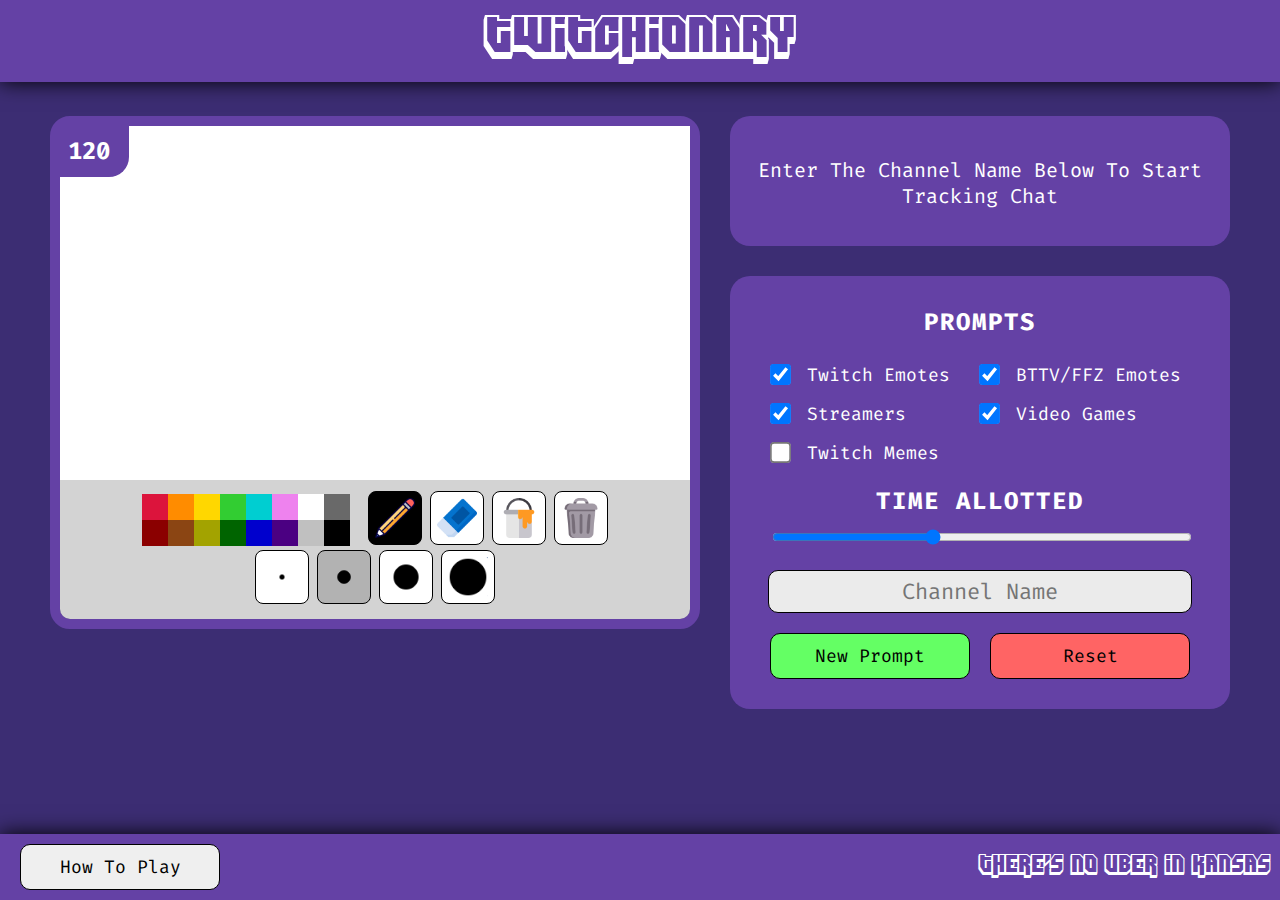
<file: index.html>
<!DOCTYPE html>

<html>
	<head>
		<title>Twitchionary</title>
		<meta charset="UTF-8">
		<meta name="viewport" content="width=device-width, initial-scale=1">
		<link rel="icon" href="assets/pencil.png">
		<link rel="stylesheet" type="text/css" href="css/style.css">
		<link href="https://fonts.googleapis.com/css2?family=Fira+Code&display=swap" rel="stylesheet">
	</head>
	<body>
		<header>Twitchionary</header>
		<div class="main-center">
			<div id="main-container">
				<div id="drawing-parent">
					<div id="drawing-container">
						<div id="timer-container"></div>
						<canvas id="canvas"></canvas>
					</div>
					<div id="tools-container">
						<div id="colors-container">
							<div>
								<button class="color-button" id="color1-button" onclick="changeColor(this.id)" type=button></button>
								<button class="color-button" id="color2-button" onclick="changeColor(this.id)" type=button></button>
								<button class="color-button" id="color3-button" onclick="changeColor(this.id)" type=button></button>
								<button class="color-button" id="color4-button" onclick="changeColor(this.id)" type=button></button>
								<button class="color-button" id="color5-button" onclick="changeColor(this.id)" type=button></button>
								<button class="color-button" id="color6-button" onclick="changeColor(this.id)" type=button></button>
								<button class="color-button" id="color7-button" onclick="changeColor(this.id)" type=button></button>
								<button class="color-button" id="color8-button" onclick="changeColor(this.id)" type=button></button>
							</div>
							<div>
								<button class="color-button" id="color9-button" onclick="changeColor(this.id)" type=button></button>
								<button class="color-button" id="color10-button" onclick="changeColor(this.id)" type=button></button>
								<button class="color-button" id="color11-button" onclick="changeColor(this.id)" type=button></button>
								<button class="color-button" id="color12-button" onclick="changeColor(this.id)" type=button></button>
								<button class="color-button" id="color13-button" onclick="changeColor(this.id)" type=button></button>
								<button class="color-button" id="color14-button" onclick="changeColor(this.id)" type=button></button>
								<button class="color-button" id="color15-button" onclick="changeColor(this.id)" type=button></button>
								<button class="color-button" id="color16-button" onclick="changeColor(this.id)" type=button></button>
							</div>
						</div>
						<div id="drawing-tool-container">
							<input type="image" id="pencil-tool" class="drawing-tool" onclick="changeTool(this.id)" src="./assets/pencil.png">
							<input type="image" id="eraser-tool" class="drawing-tool" onclick="changeTool(this.id)" src="./assets/eraser.png">
							<input type="image" id="bucket-tool" class="drawing-tool" onclick="changeTool(this.id)" src="./assets/bucket.png">
							<input type="image" id="garbage-tool" onclick="clearCanvas()" src="./assets/garbage.png">
						</div>
						<div id="tool-size-container">
							<input type="image" class="drawing-tool tool-size" id="size0" onclick="changeStrokeWidth(this.id)" src="./assets/size1.png">
							<input type="image" class="drawing-tool tool-size" id="size1" onclick="changeStrokeWidth(this.id)" src="./assets/size2.png">
							<input type="image" class="drawing-tool tool-size" id="size2" onclick="changeStrokeWidth(this.id)" src="./assets/size3.png">
							<input type="image" class="drawing-tool tool-size" id="size3" onclick="changeStrokeWidth(this.id)" src="./assets/size4.png">
						</div>
					</div>
				</div>
				<div id="side-panel">
					<div id="message-container">
						<p id="user-name"></p>
						<p id="user-message">Enter The Channel Name Below To Start Tracking Chat</p>
					</div>
					<div id="options-container">
						<h1>Prompts</h1>
						<div id="options-grid">
							<div class="grid-item">
								<label><input type="checkbox" id="twitch-emotes" onclick="updatePromptPool(this.id)" checked>Twitch Emotes</label>
							</div>
							<div class="grid-item">
								<label><input type="checkbox" id="bttv-ffz-emotes" onclick="updatePromptPool(this.id)" checked>BTTV/FFZ Emotes</label>
							</div>
							<div class="grid-item">
								<label><input type="checkbox" id="streamers" onclick="updatePromptPool(this.id)" checked>Streamers</label>
							</div>
							<div class="grid-item">
								<label><input type="checkbox" id="video-games" onclick="updatePromptPool(this.id)" checked>Video Games</label>
							</div>
							<div class="grid-item">
								<label><input type="checkbox" id="twitch-memes" onclick="updatePromptPool(this.id)">Twitch Memes</label>
							</div>
						</div>
						<div id="time-container">
							<h1>Time Allotted</h1>
							<input type="range" min="10" max="300" value="120" class="slider" id="time-slider" onchange="updateInitialTime()">
						</div>
						<input type="text" id="channel-textfield" name="channelname" placeholder="Channel Name">
						<div id="options-button-container">
							<button class="options-button" id="new-prompt-button" onclick="promptPopup()" type="button">New Prompt</button>
							<button class="options-button" id="reset-button" onclick="resetGame()" type="button">Reset</button>
						</div>
					</div>
				</div>
			</div>
		</div>
		<footer>
			<button id="htp-button">How To Play</button>
			<p>There's No Uber in Kansas</p>
		</footer>

		<!-- HOW TO PLAY MODAL -->
		<div id="htpModal" class="modal">
			<div class="modal-content">
				<span class="close">&times;</span>
				<header>How To Play</header>
				<div id="modal-instructions">
					<p><b>1.</b> Enter your twitch channel in the side panel.</p>
					<p><b>2.</b> Choose your prompts and the time alloted. The time left is shown on the top left of the canvas.</p>
					<p><b>3.</b> Press the new prompt button to get a prompt.</p>
					<p><b>4.</b> Draw while chat tries to guess!</p>
				</div>
			</div>
		</div>
	</body>
	<script type="text/javascript" src="js/jquery-3.5.1.min.js"></script>
	<script type="text/javascript" src="js/tmi.js"></script>
	<script type="text/javascript" src="js/browser-adjustments.js"></script>
	<script type="text/javascript" src="assets/keywords/keywords.js"></script>
	<script type="text/javascript" src="js/chat.js"></script>
	<script type="text/javascript" src="js/timer.js"></script>
	<script type="text/javascript" src="js/prompt.js"></script>
	<script type="text/javascript" src="js/confetti.js"></script>
	<script type="text/javascript" src="js/how-to-play.js"></script>
	<script type="text/javascript" src="js/draw.js"></script>
</html>
</file>
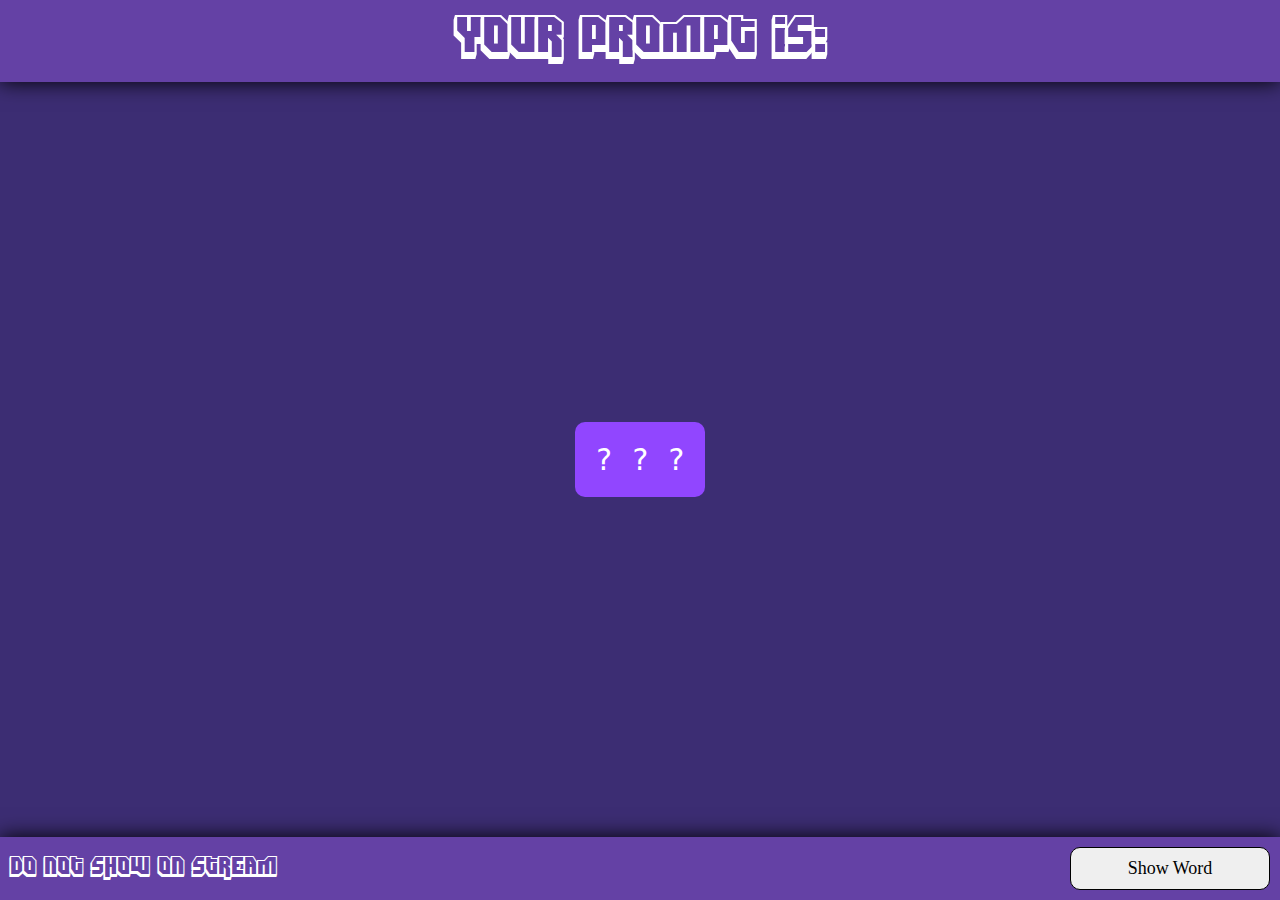
<file: prompt window.html>
<!DOCTYPE html>

<html>
	<head>
		<title>Prompt</title>
		<link rel="stylesheet" type="text/css" href="css/style.css">
	</head>
	<body>
		<header>Your Prompt Is:</header>
		<div id="prompt-main-center">
			<div id="prompt-container">? ? ?</div>
		</div>
		<footer>
			<div>Do Not Show on Stream</div>
			<button class="options-button">Show Word</button>
		</footer>
	</body>
</html>
</file>
<file: css/style.css>
/* ================= General ================= */

html  {
	font-family: 'Fira Code', monospace;
	-webkit-user-select: none;
	-moz-user-select: none;
	-ms-user-select: none;
	user-select: none;
}

img {
	-webkit-user-select: none;
	-moz-user-select: none;
	-o-user-select: none;
	user-select: none;
}

body {
	height: 100vh;
	margin: 0;
	display: flex;
	flex-direction: column;
	background-color: var(--dark-twitch);
}

p {
	margin: 0;
}

input:hover {
	cursor: pointer;
}

button:hover  {
	cursor: pointer;
}

#main-container {
	display: inline-block;
	padding: 34px;
}

.main-center {
	flex: 1 0 auto;
	text-align: center;
}

.center {
	text-align: center;
}

/* ============ Drawing Container ============ */

#drawing-parent {
	float: left;
	border: 10px solid var(--twitch);
	border-radius: 20px;
	margin-right: 30px;
}

#drawing-container {
	/* the bottom maintains the aspect ratio */
	width: calc(100vw - 650px);
	height: calc(56.25vw - 366px);
	max-width: 1095.1px;
	max-height: 616px;

	background-color: white;
	border-top-left-radius: 10px;
	border-top-right-radius: 10px;
}

#canvas {
	width: 100%;
	height: 100%;
}

/* ------------ Drawing Info Stuff ----------- */

#drawing-info-container {
	display: flex;
}

#timer-container {
	font-size: 24px;
	font-weight: bold;
	color: white;
	background-color: var(--twitch);

	position: absolute;
	width: 60px;
	border-bottom-right-radius: 20px;
	float: left;
	padding: 10px;
	padding-left: 0;
	margin-left: -1px;
	margin-top: -1px;
}

/* -------------- Drawing Tools -------------- */

#tools-container {
	width: calc(100vw - 670px);
	max-width: 1075.1px;
	background-color: lightgray;
	border-bottom-left-radius: 10px;
	border-bottom-right-radius: 10px;
	margin: 0;
	padding: 10px;
	text-align: center;
}

#drawing-tool-container {
	display: inline-block;
	font-size: 0;
}

#tool-size-container  {
	display: inline-block;
	font-size: 0;
}

.drawing-tool {
	height: 40px;
	width: 40px;
	padding: 6px;
	margin-right: 4px;
	margin-left: 4px;

	background-color: white;
	border-radius: 8px;
	border: 1px solid black;
	outline: none;
	transition-property: background-color;
	transition-duration: 0.15s;
}

.drawing-tool:hover {
	background-color: var(--light-twitch);
}

#garbage-tool {
	height: 40px;
	width: 40px;
	padding: 6px;
	margin-right: 4px;
	margin-left: 4px;

	background-color: white;
	border-radius: 8px;
	border: 1px solid black;
	outline: none;
	transition-property: background-color;
	transition-duration: 0.15s;
}

#garbage-tool:hover {
	background-color: var(--muted-red);
}

.tool-size {
	transition-property: filter;
	transition-duration: 0.15s;
}

.tool-size:hover {
	background-color: white;
	filter: brightness(0.7);
}

/* --------------- Color Buttons --------------*/

#colors-container {
	display: inline-block;
	font-size: 0;
	margin: 4px;
	position: relative;
}
.color-button {
	height: 26px;
	width: 26px;

	border: none;
	outline: none;
	display: inline-block;
	transition-duration: 0.1s;
	border-radius: 0;
}

.color-button:hover {
	position:relative;
    z-index: 0;
	box-shadow: 0 0 5px black;
	transform: scale(1.1);
}

#color1-button {
	background-color: var(--color1);
}

#color2-button {
	background-color: var(--color2);
}

#color3-button {
	background-color: var(--color3);
}

#color4-button {
	background-color: var(--color4);
}

#color5-button {
	background-color: var(--color5);
}

#color6-button {
	background-color: var(--color6);
}

#color7-button {
	background-color: var(--color7);
}

#color8-button {
	background-color: var(--color8);
}

#color9-button {
	background-color: var(--color9);
}

#color10-button {
	background-color: var(--color10);
}

#color11-button {
	background-color: var(--color11);
}

#color12-button {
	background-color: var(--color12);
}

#color13-button {
	background-color: var(--color13);
}

#color14-button {
	background-color: var(--color14);
}

#color15-button {
	background-color: var(--color15);
}

#color16-button {
	background-color: var(--color16);
}

/* ================ Side Panel =============== */

#side-panel {
	display: inline-block;
	float: left;

	width: 500px;
}

/* -------------- Chat Messages -------------- */

#message-container {
	color: white;
	background-color: var(--twitch);
	font-size: 20px;

	padding: 20px;
	margin-bottom: 30px;
	height: 90px;
	border-radius: 20px;

	display: flex;
	flex-direction: column;
	align-items: center;
	justify-content: center;
	text-align: center;
}

#user-name {
	font-weight: bold;

	margin-bottom: 4px;
	white-space: nowrap;
	overflow: hidden;
	text-overflow: ellipsis;
}

#user-message {
	word-break: break-word;
	overflow: hidden;
	text-overflow: ellipsis;
	-webkit-line-clamp: 2;
	display: -webkit-box;
	-webkit-box-orient: vertical;
}

/* ----------------- Options ----------------- */

#options-container {
	color: white;
	background-color: var(--twitch);

	padding: 30px;
	border-radius: 20px;
}

#options-container h1 {
	font-size: 24px;
	letter-spacing: 2px;

	text-align: center;
	text-transform: uppercase;
	margin: 0;
	margin-bottom: 10px;
}

#options-container hr {
	margin-bottom: 20px;
}

#options-grid label {
	font-size: 18px;

}

#options-grid input[type=checkbox] {
	margin-right: 20px;
	-ms-transform: scale(1.6);
	-moz-transform: scale(1.6);
	-webkit-transform: scale(1.6);
	-o-transform: scale(1.6);
	transform: scale(1.6);
}

#options-grid {
	display: grid;
	grid-template-columns: auto auto;
	margin-bottom: 10px;
	text-align: left;
}

.grid-item {
	padding-left: 10px;
	padding-right: 10px;
	padding-top: 15px;
}

#time-container {
	padding: 10px;
}

#time-slider {
	width: 100%;
}

#channel-textfield {
	font-size: 22px;
	font-family: "Fira Code";
	background-color: var(--light-gray);

	text-align: center;
	border-style: hidden;
	border-radius: 10px;
	width: calc(100% - 30px);
	margin-top: 10px;
	margin-bottom: 20px;
	padding: 6px;
	border: 1px solid black;
}

#channel-textfield:focus {
	outline-width: 0;
}

#channel-textfield:hover {
	cursor: text;
}

#options-button-container {
	display: flex;
	justify-content: space-around;
}

.options-button {
	font-size: 18px;
	font-family: "Fira Code";

	outline: none;
	text-align: center;
	border-style: hidden;
	border-radius: 10px;
	width: 200px;
	padding: 10px;
	border: 1px solid black;
	transition-property: transform box-shadow;
	transition-duration: 0.2s;
}

.options-button:hover {
	box-shadow: 0 0 10px black;
	transform: scale(1.05);
}

#new-prompt-button {
	background-color: var(--muted-green);
}

#reset-button {
	background-color: var(--muted-red);
}

/* ============== Prompt Window ============== */

#prompt-main-center {
	height: 100%;
	display: flex;
	justify-content: space-between;
	align-items: center;
	text-align: center;
}

#prompt-container {
	background-color: var(--light-twitch);
	color: white;
	font-size: 30px;

	word-break: break-word;
	display: inline-block;
	padding: 20px;
	border-radius: 10px;
	margin: 0 auto;
}

/* ============ Header and Footer ============ */

header {
	font-family: "Dimitri Swank";
	text-transform: lowercase;
	color: white;
	font-size: 50px;
	background-color: var(--twitch);
	box-shadow: 0 0 20px black;

	text-align: center;
	padding: 10px;
}

footer {
	color: white;
	font-size: 24px;
	font-family: "Dimitri Swank";
	background-color: var(--twitch);
	box-shadow: 0 0 20px black;
	text-transform: lowercase;

	display: flex;
	justify-content: space-between;
	align-items: center;
	padding: 10px;
	flex-shrink: 0;
}

footer p {
	color: white;
	font-size: 24px;
}

footer a {
	color: white;
	text-decoration: none;
}

/* --------------- How to Play --------------- */

#htp-button {
	font-size: 18px;
	font-family: "Fira Code";

	outline: none;
	text-align: center;
	border-style: hidden;
	border-radius: 10px;
	width: 200px;
	padding: 10px;
	margin-left: 10px;
	border: 1px solid black;
	transition-property: transform box-shadow;
	transition-duration: 0.2s;
}

#htp-button:hover {
	box-shadow: 0 0 5px black;
	transform: scale(1.03);
}

.modal {
	display: none;
	position: fixed;
	z-index: 1;
	left: 0;
	top: 0;
	width: 100%;
	height: 100%;
	overflow: auto;
	background-color: rgba(0,0,0,0.6);
}

.modal-content {
	background-color: var(--twitch);
	border: 10px solid var(--twitch);
	border-radius: 10px;

	margin: 200px auto 50px auto;
	width: 800px;
	border-bottom: 30px solid var(--twitch);
}

.modal-content header {
	box-shadow: none;
}

.modal-content footer {
	padding-top: 20px;
	box-shadow: none;
	justify-content: center;
}

.modal-content p {
	color: white;
	font-size: 20px;
	padding: 10px 0 10px 0;
}

#modal-instructions {
	margin: 0 20px 0 20px;
	padding: 10px 30px 10px 30px;
	background-color: var(--light-twitch);
	border-radius: 20px;
}

.close {
	color: white;
	float: right;
	margin-right: 20px;
	font-size: 50px;
	font-weight: bold;
}

.close:hover,
.close:focus {
	color: black;
	text-decoration: none;
	cursor: pointer;
}

/* ============= Window Resolution =========== */

@media (max-width: 1100px) {
	#drawing-container {
		width: calc(100vw - 120px);
		height: calc(56.25vw - 56px);
	}

	#drawing-parent {
		margin-bottom: 30px;
		margin-right: 0px;
	}

	#tools-container {
		width: calc(100vw - 140px);
	}

	#side-panel {
		width: calc(100vw - 100px);
	}

	#options-grid {
		grid-template-columns: auto auto auto;
	}
}

@media (max-width: 850px) {
	#options-grid {
		grid-template-columns: auto auto;
	}
}

@media (max-width: 650px) {
	#options-grid {
		text-align: center;
		grid-template-columns: auto;
	}
}

/* ============= Fonts and Colours =========== */

@font-face {
    font-family: 'Dimitri Swank';
    src: url('fonts/DimitriSwank.woff2') format('woff2'),
       	 url('fonts/DimitriSwank.woff') format('woff');
    font-weight: normal;
    font-style: normal;
}

:root {
	--twitch: #6441a5;
	--light-twitch: #9146ff;
	--dark-twitch: #3c2d73;
	--light-gray: #ebebeb;
	--muted-red: #ff6464;
	--muted-green: #64ff64;
	--muted-blue: #6464ff;

	--color1: #DC143C;
	--color2: #FF8C00;
	--color3: #FFD700;
	--color4: #32CD32;
	--color5: #00CED1;
	--color6: #EE82EE;
	--color7: #ffffff;
	--color8: #696969;

	--color9: #8b0000;
	--color10: #8B4513;
	--color11: #a3a300;
	--color12: #006400;
	--color13: #0000CD;
	--color14: #4B0082;
	--color15: #C0C0C0;
	--color16: #000000;
};
</file>
